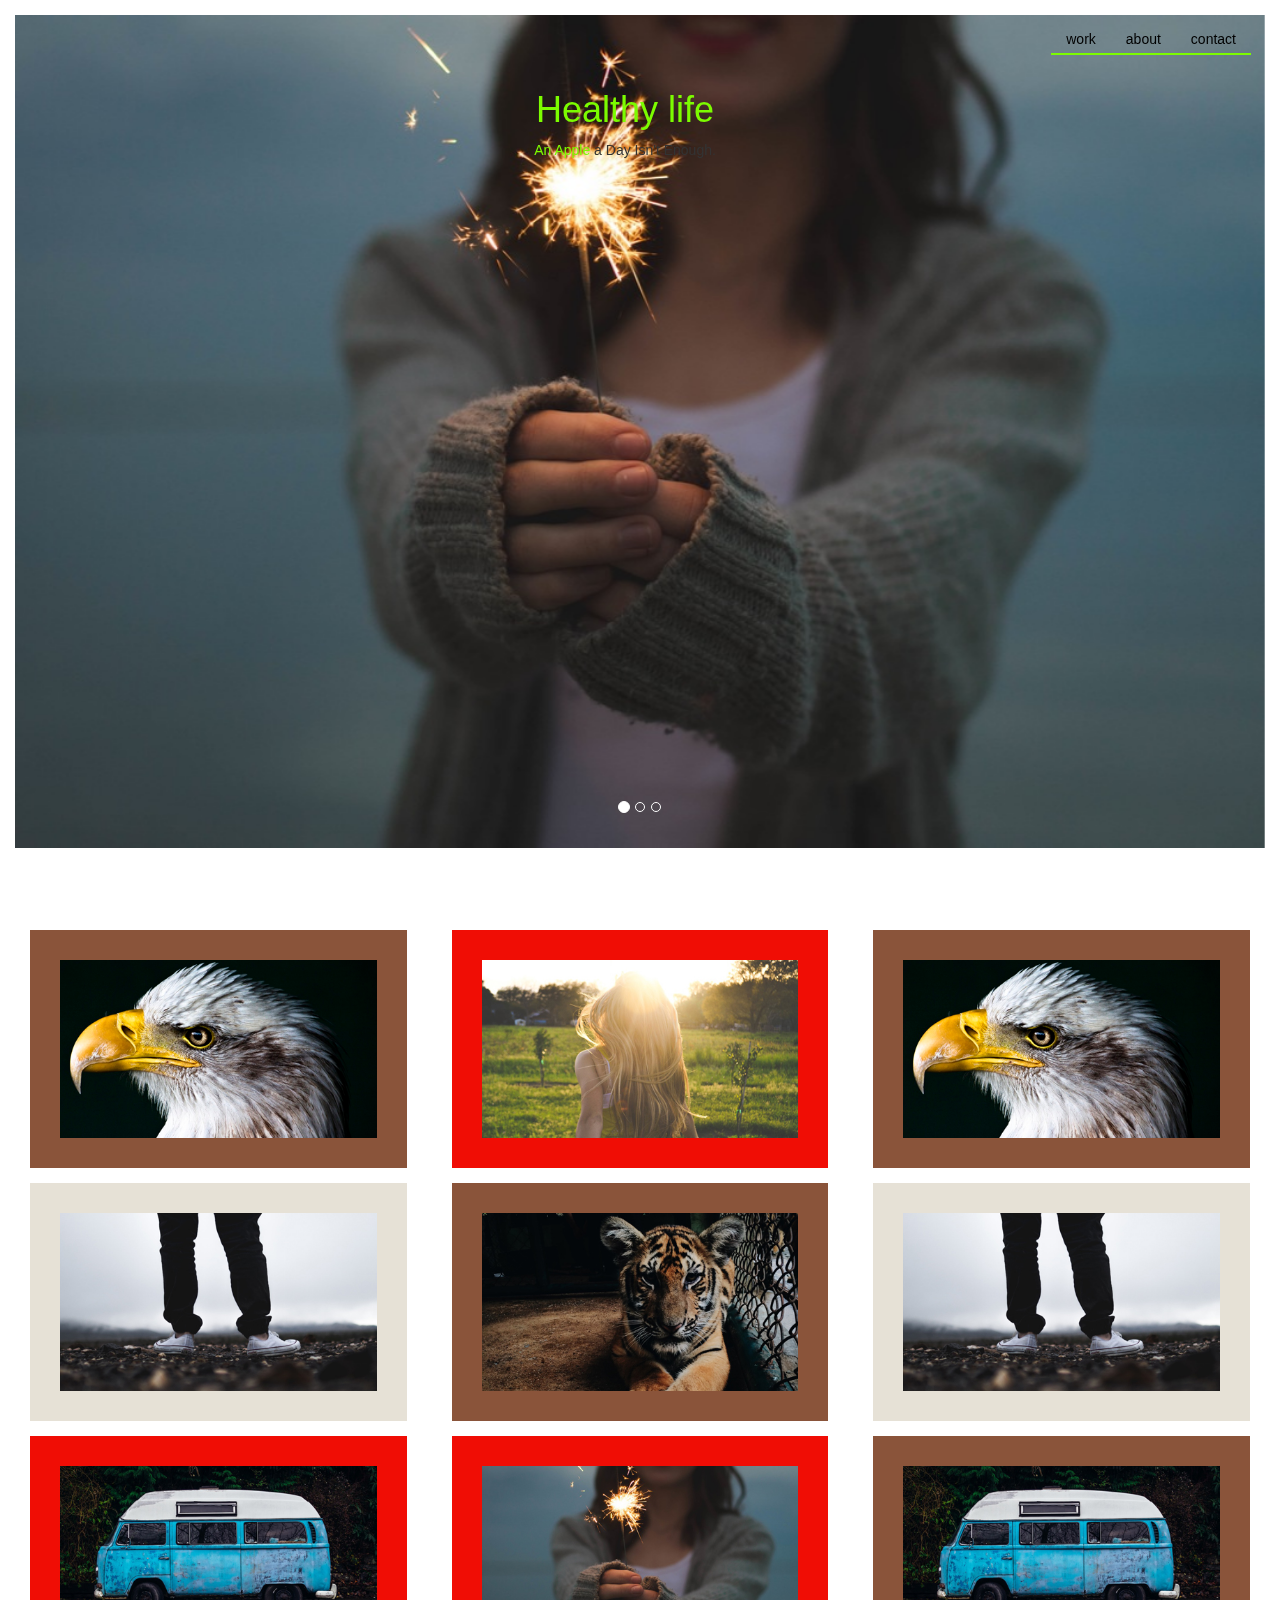
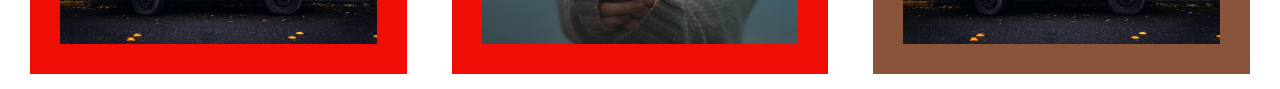
<file: work.html>
<html>

<head>
    <!--Support of foreigh character-->
    <meta charset="utf-8">
    <!--IE Compatibility Setting, "IE=Edge ensures IE uses the latest rendering engine-->
    <meta http-equiv="X-UA-Compatible" content="IE=edge">
    <!--Get physical width of the movile device-->
    <meta name="viewport" content="width=device-width, initial-scale=1">
    <!--Name of your website displayed on the browser tab-->
    <title>Demo</title>
    <!-- Latest compiled and minified CSS -->
    <link rel="stylesheet" href="https://maxcdn.bootstrapcdn.com/bootstrap/3.3.2/css/bootstrap.min.css">
    <!-- custom css -->
    <link rel="stylesheet" href="custom.css">
    <!-- jQuery (necessary for Bootstrap's JavaScript plugins) -->
    <script src="https://ajax.googleapis.com/ajax/libs/jquery/1.11.2/jquery.min.js"></script>
    <!-- Latest compiled and minified JavaScript -->
    <script src="https://maxcdn.bootstrapcdn.com/bootstrap/3.3.2/js/bootstrap.min.js"></script>
    <script src="work.js"></script>
</head>

<div class="row">
    <nav class="navbar navbar-default">
        <div class="container-fluid">
            <!-- Brand and toggle get grouped for better mobile display -->
            <div class="navbar-header">
                <button type="button" class="navbar-toggle collapsed" data-toggle="collapse" data-target="#bs-example-navbar-collapse-1">
                    <span class="sr-only">Toggle navigation</span>
                    <span class="icon-bar"></span>
                    <span class="icon-bar"></span>
                    <span class="icon-bar"></span>
                </button>
            </div>

            <!-- Collect the nav links, forms, and other content for toggling -->
            <div class="collapse navbar-collapse" id="bs-example-navbar-collapse-1">
                <ul class="nav navbar-nav navbar-right">
                    <li><a href="work.html">work</a>
                    </li>
                    <li><a href="about.html">about</a>
                    </li>
                    <li><a href="contact.html">contact</a>
                    </li>
                </ul>
            </div>
            <!-- /.navbar-collapse -->
        </div>
        <!-- /.container-fluid -->
    </nav>
</div>
<div class="row text-center" id="tagline">
    <a href="/"><h1 class="orange">Healthy life</h1></a>
    <p><span class="orange">An Apple</span> a Day Isn't Enough.</p>
</div>

<body id="work">
    <div class="container-fluid">
        <div id="myCarousel">
            <div id="carousel-example-generic" class="carousel slide" data-ride="carousel">
                <!-- Indicators -->
                <ol class="carousel-indicators">
                    <li data-target="#carousel-example-generic" data-slide-to="0" class="active"></li>
                    <li data-target="#carousel-example-generic" data-slide-to="1"></li>
                    <li data-target="#carousel-example-generic" data-slide-to="2"></li>
                </ol>

                <!-- Wrapper for slides -->
                <div class="carousel-inner" role="listbox">
                    <div class="item active">
                        <img src="img/fireworks.jpeg" alt="...">
                        <div class="carousel-caption">
                        </div>
                    </div>
                    <div class="item">
                        <img src="img/keds.jpeg" alt="...">
                        <div class="carousel-caption">
                        </div>
                    </div>
                    <div class="item">
                        <img src="img/sun.jpg" alt="...">
                        <div class="carousel-caption">
                        </div>
                    </div>
                </div>
            </div>
        </div>
        <div class="row" id="portfolio">
            <div class="col-xs-12 col-sm-6 col-md-4">
                <div class="bg-brown hide-title">
                    <h5>Birds 2015</h5>
                    <img class="img-responsive" src="img/gallery/bird.jpg">
                </div>
                <div class="bg-black hide-title">
                    <h5>keds 2014</h5>
                    <img class="img-responsive" src="img/gallery/keds.jpg">
                </div>
                <div class="bg-orange hide-title">
                    <h5>cars 2012</h5>
                    <img class="img-responsive" src="img/gallery/car.jpg">
                </div>
            </div>
            <div class="col-xs-12 col-sm-6 col-md-4">
                <div class="bg-orange hide-title">
                    <h5>sun 2011</h5>
                    <img class="img-responsive" src="img/gallery/sun.jpg">
                </div>
                <div class="bg-brown hide-title">
                    <h5>tiger 2008</h5>
                    <img class="img-responsive" src="img/gallery/tiger.jpg">
                </div>
                <div class="bg-orange hide-title">
                    <h5>Birds 2015</h5>
                    <img class="img-responsive" src="img/gallery/fireworks.jpg">
                </div>
            </div>
            <div class="col-xs-12 col-sm-6 col-md-4">
                <div class="bg-brown hide-title">
                    <h5>Birds 2011</h5>
                    <img class="img-responsive" src="img/gallery/bird.jpg">
                </div>
                <div class="bg-black hide-title">
                    <h5>keds 2013</h5>
                    <img class="img-responsive" src="img/gallery/keds.jpg">
                </div>
                <div class="bg-brown hide-title">
                    <h5>cars 2010</h5>
                    <img class="img-responsive" src="img/gallery/car.jpg">
                </div>
            </div>

        </div>
    </div>
    </div>
</body>

</html>
</file>
<file: custom.css>
p {
    font-weight: 400;
}

.orange {
    color: rgb(124, 252, 0);
}
/*************navbar and taglin**************/

.navbar {
    position: absolute;
    z-index: 10000;
    background-color: transparent;
    border: none;
    right: 0;
    padding: 1em;
}

.navbar-default .navbar-nav>li>a {
    color: black;
    border-bottom: solid 2px lawngreen;
    padding-bottom: 4px;
}

.navbar-default .navbar-nav>li>a:hover {
    color: lawngreen;
}

#tagline {
    position: absolute;
    width: 100vw;
    padding: 5em;
    z-index: 100;
}
/*************landing page***************/
#landing {
    z-index: 100000;
    position: absolute;
}
#bg-image {
    margin: 15px 0;
    background-image: url(http://www.hdwallpapers3d.co/wp-content/uploads/2014/05/Computer-Background-Wallpapers-Ideas-Creative-Digital.jpg);
    height: 100vh;
    background-size: cover;
}

#bg-text {
    margin-top: 1em;
    padding: 4em;
}
/****************work page***************/

#work .hide-title>h5 {
    opacity: 0;
    position: absolute;
    bottom: 10%;
    right: 10%;
    color: black;
    font-size: 1.5em;
}

#work #portfolio img:hover {
    -webkit-filter: blur(1px) opacity(0.5);
}

#work #portfolio img {
    transition: 1.0s;
    transition-timing-function: ease-in;
}

#work .bg-orange {
    background-color: #f00d05;
    padding: 30px;
    position: relative;
    margin: 15px;
}

#work .bg-black {
    background-color: #e6e1d6;
    padding: 30px;
    position: relative;
    margin: 15px;
}

#work .bg-brown {
    background-color: #8a543a;
    padding: 30px;
    position: relative;
    margin: 15px;
}

#work #myCarousel {
    margin-top: 15px;
    height: 100vh;
    overflow: hidden;
}

#work #myCarousel img {
    width: 100vw;
}

#work #portfolio {
    padding-right: 15px;
}

#work #portfolio>div {
    padding-right: 0;
}
/********************about page****************/
#myP5Container {
    background-image: url("https://encrypted-tbn0.gstatic.com/images?q=tbn:ANd9GcTUURdnWmgSMU2uDByJLkHEUt5aR8BQzJD--sjU-pHbH6xZs91u");
}
.bg-azure {
    margin: 0 auto;
    padding-top: 25px;
    height: 100px;
    width: 250px;
    background: azure;
}

/*********************contact page**************/

#contact-page-anim {
    position: absolute;
}
.address {
    position: relative;
    margin-top: 200px;
    text-align: center;
}

#contact {
    background-color: rgb(239, 241, 233);
}
</file>
